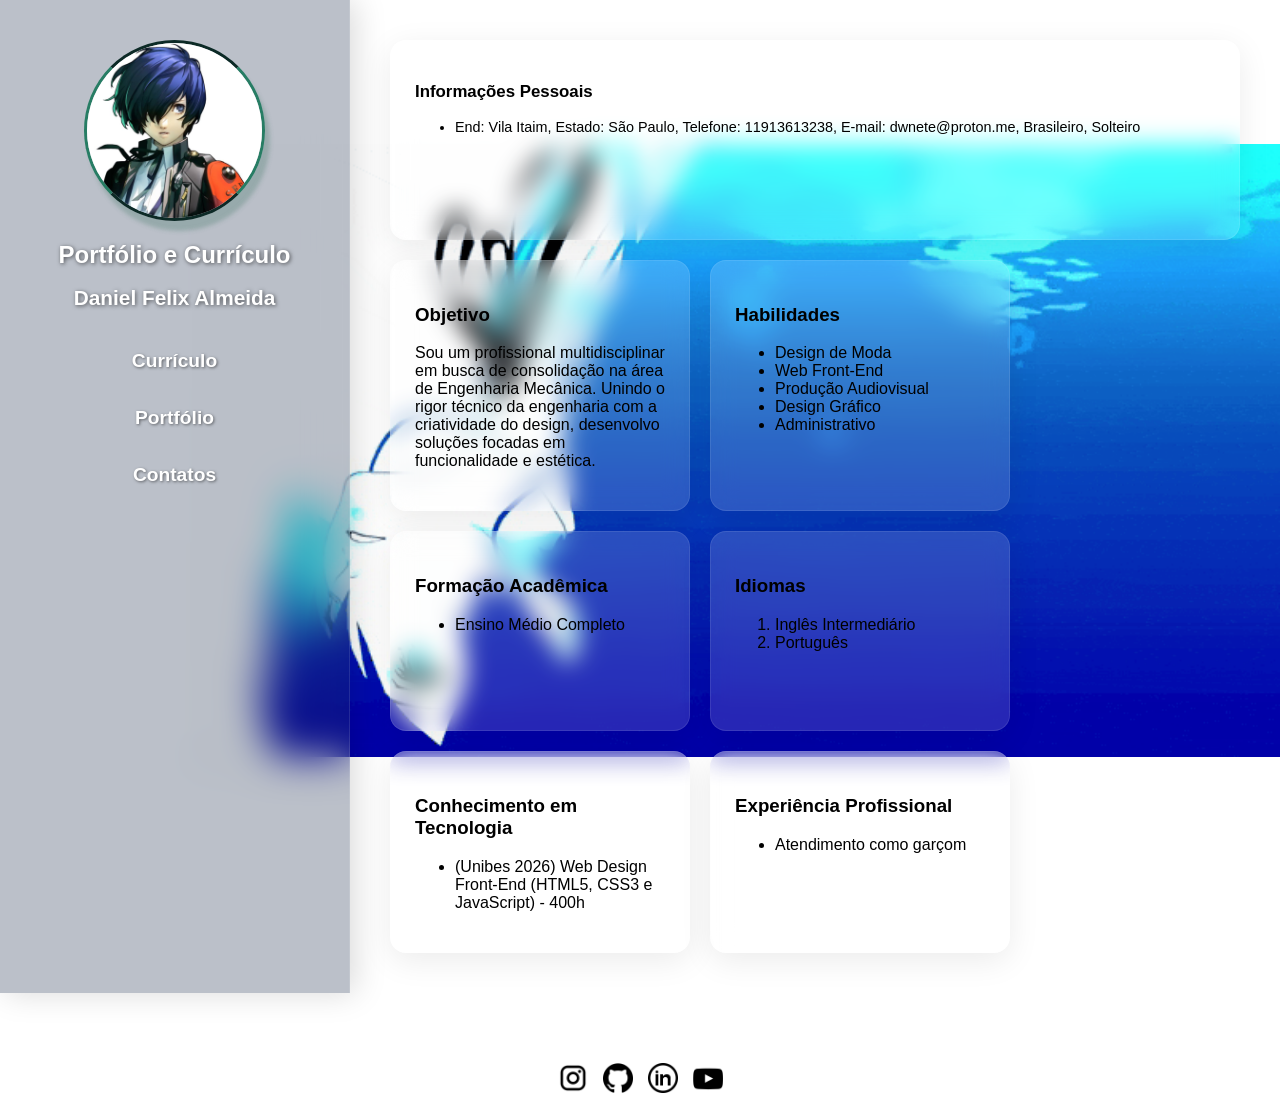
<file: index.html>
<!DOCTYPE html>
<html lang="pt-br">

<head>
    <meta charset="UTF-8">
    <meta name="viewport" content="width=device-width, initial-scale=1.0">
    <link rel="shortcut icon" href="imagens/favicon.ico" type="image/x-icon">
    <link rel="stylesheet" href="style.css">
    <title>Currículo</title>
</head>

<body>

    <header id="menu">
        <img class="logo" src="imagens/☆.jpg" alt="Foto de Daniel Felix" height="175" width="175">

        <h1>Portfólio e Currículo</h1>
        <h2>Daniel Felix Almeida</h2>

        <nav>
            <a class="link" href="index.html">Currículo</a>
            <a class="link" href="portifolio.html">Portfólio</a>
            <a class="link" href="contatos.html">Contatos</a>
        </nav>
    </header>

    <main>
        <div id="info01" class="glass-effect">
            <h3>Informações Pessoais</h3>
            <ul>
                <li>End: Vila Itaim, Estado: São Paulo, Telefone: 11913613238, E-mail: dwnete@proton.me, Brasileiro, Solteiro</li>
            </ul>
        </div>

        <div id="info02" class="glass-effect">
            <h3>Objetivo</h3>
            <p>Sou um profissional multidisciplinar em busca de consolidação na área de Engenharia Mecânica. Unindo o rigor técnico da engenharia com a criatividade do design, desenvolvo soluções focadas em funcionalidade e estética.</p>
        </div>

        <div id="info03" class="glass-effect">
            <h3>Habilidades</h3>
            <ul>
                <li>Design de Moda</li>
                <li>Web Front-End</li>
                <li>Produção Audiovisual</li>
                <li>Design Gráfico</li>
                <li>Administrativo</li>
            </ul>
        </div>

        <div id="info04" class="glass-effect">
            <h3>Formação Acadêmica</h3>
            <ul>
                <li>Ensino Médio Completo</li>
            </ul>
        </div>

        <div id="info05" class="glass-effect">
            <h3>Idiomas</h3>
            <ol>
                <li>Inglês Intermediário</li>
                <li>Português</li>
            </ol>
        </div>

        <div id="info06" class="glass-effect">
            <h3>Conhecimento em Tecnologia</h3>
            <ul>
                <li>(Unibes 2026) Web Design Front-End (HTML5, CSS3 e JavaScript) - 400h</li>
            </ul>
        </div>

        <div id="info07" class="glass-effect">
            <h3>Experiência Profissional</h3>
            <ul>
                <li>Atendimento como garçom</li>
            </ul>
        </div>
    </main>

    <footer id="rp">
        <p>© Portfólio - 2026 | Designer Daniel F. Almeida</p>
        
        <div id="redes">
            <a href="https://www.instagram.com/" target="_blank">
                <img src="imagens/instagram.png" alt="Instagram" class="icon">
            </a>

            <a href="https://github.com/DanielUnibes" target="_blank">
                <img src="imagens/github.png" alt="GitHub" class="icon">
            </a>

            <a href="https://br.linkedin.com/" target="_blank">
                <img src="imagens/linkedin.png" alt="LinkedIn" class="icon"> 
            </a>

            <a href="https://www.youtube.com/@MobilizaBR" target="_blank">
                <img src="imagens/YOUTUBE.png" alt="YouTube" class="icon">
            </a>
        </div>
    </footer>
</body>
</html>
</file>
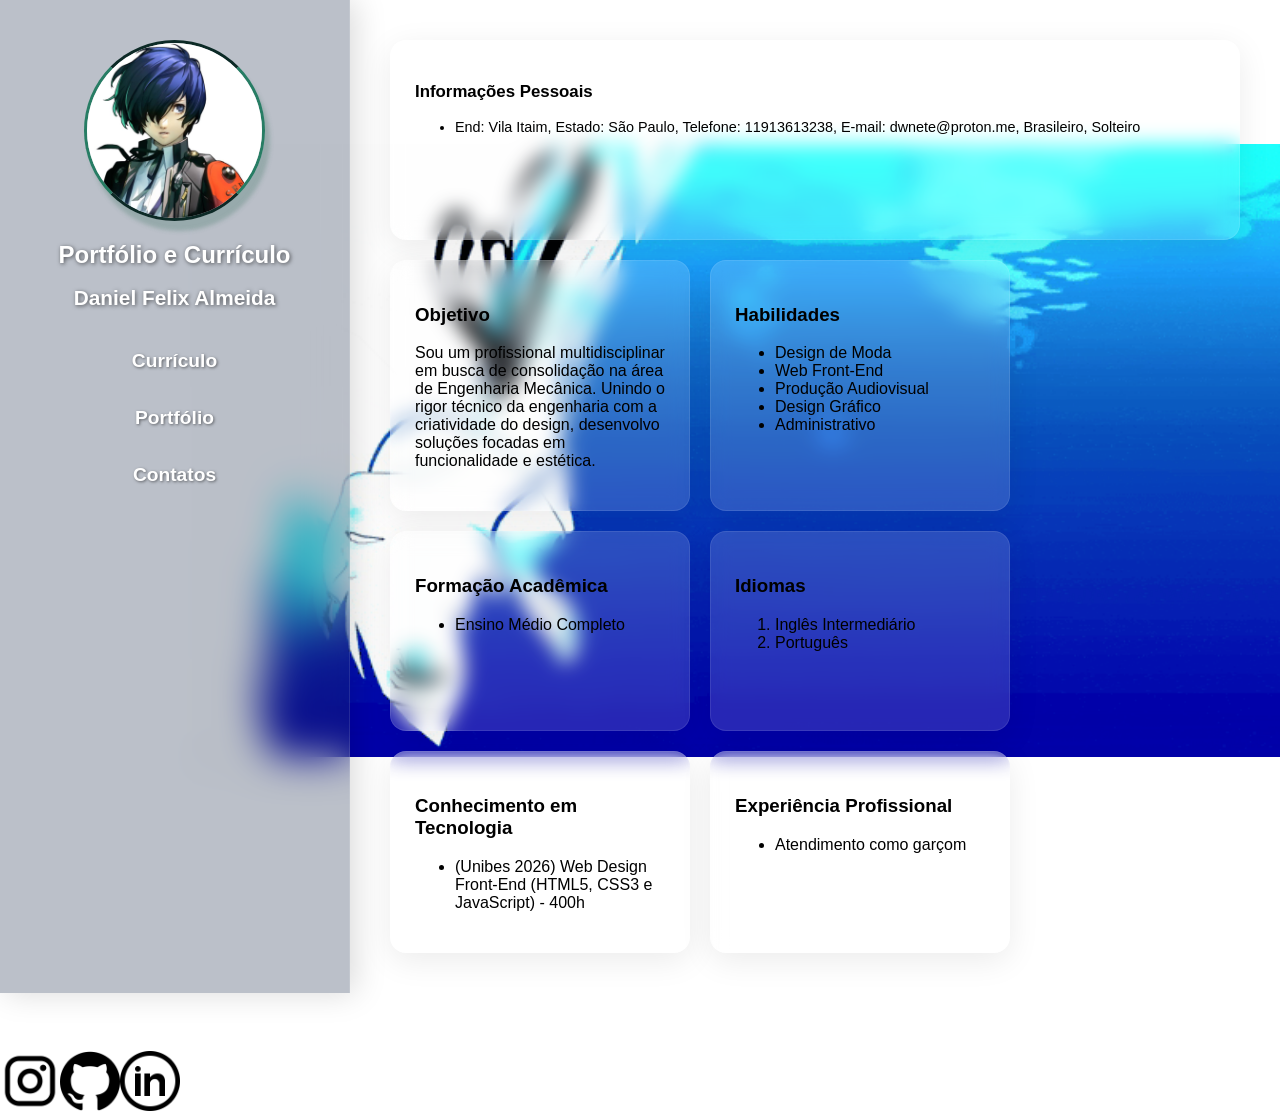
<file: Projeto 05/index.html>
<!DOCTYPE html>
<html lang="pt-br">

<head>
    <meta charset="UTF-8">
    <meta name="viewport" content="width=device-width, initial-scale=1.0">
    <link rel="shortcut icon" href="imagens/favicon.ico" type="image/x-icon">
    <link rel="stylesheet" href="style.css">
    <title>Currículo - Daniel Felix Almeida</title>
</head>

<body>

    <header id="menu">
        <!-- Removido o 'px' dos atributos de tamanho e adicionado um alt mais descritivo -->
        <img class="logo" src="imagens/☆.jpg" alt="Foto de Daniel Felix" height="175" width="175">

        <h1>Portfólio e Currículo</h1>
        <h2>Daniel Felix Almeida</h2>

        <!-- A tag strong foi removida daqui; o negrito deve ser aplicado nos links via CSS -->
        <nav>
            <a class="link" href="index.html">Currículo</a>
            <a class="link" href="portifolio.html">Portfólio</a>
            <a class="link" href="contatos.html">Contatos</a>
        </nav>
    </header>

    <main>
        <div id="info01">
            <h3>Informações Pessoais</h3>
            <ul>
                <li>End: Vila Itaim, Estado: São Paulo, Telefone: 11913613238, E-mail: dwnete@proton.me, Brasileiro, Solteiro</li>
            </ul>
        </div>

        <div id="info02">
            <h3>Objetivo</h3>
            <!-- Substituído a tag 'li' solta por uma tag de parágrafo 'p' -->
            <p>Sou um profissional multidisciplinar em busca de consolidação na área de Engenharia Mecânica. Unindo o rigor técnico da engenharia com a criatividade do design, desenvolvo soluções focadas em funcionalidade e estética.</p>
        </div>

        <div id="info03">
            <h3>Habilidades</h3>
            <ul>
                <li>Design de Moda</li>
                <li>Web Front-End</li>
                <li>Produção Audiovisual</li>
                <li>Design Gráfico</li>
                <li>Administrativo</li>
            </ul>
        </div>

        <div id="info04">
            <h3>Formação Acadêmica</h3>
            <ul>
                <li>Ensino Médio Completo</li>
            </ul>
        </div>

        <div id="info05">
            <h3>Idiomas</h3>
            <ol>
                <li>Inglês Intermediário</li>
                <li>Português</li>
            </ol>
        </div>

        <div id="info06">
            <h3>Conhecimento em Tecnologia</h3>
            <ul>
                <li>(Unibes 2026) Web Design Front-End (HTML5, CSS3 e JavaScript) - 400h</li>
            </ul>
        </div>

        <div id="info07">
            <h3>Experiência Profissional</h3>
            <ul>
                <li>Atendimento como garçom</li>
            </ul>
        </div>
    </main>

     <footer id="rp">© Portfólio - 2026 | Designer Daniel F. Almeida</footer>

     <footer id="redes"> 
       
        <img src="imagens/instagram.png" alt="" height="60px">
         <img src="imagens/github.png" height="60px">
          <img src="imagens/linkedin.png" height="60px"> 
        </footer>

</body>
</html>
</file>
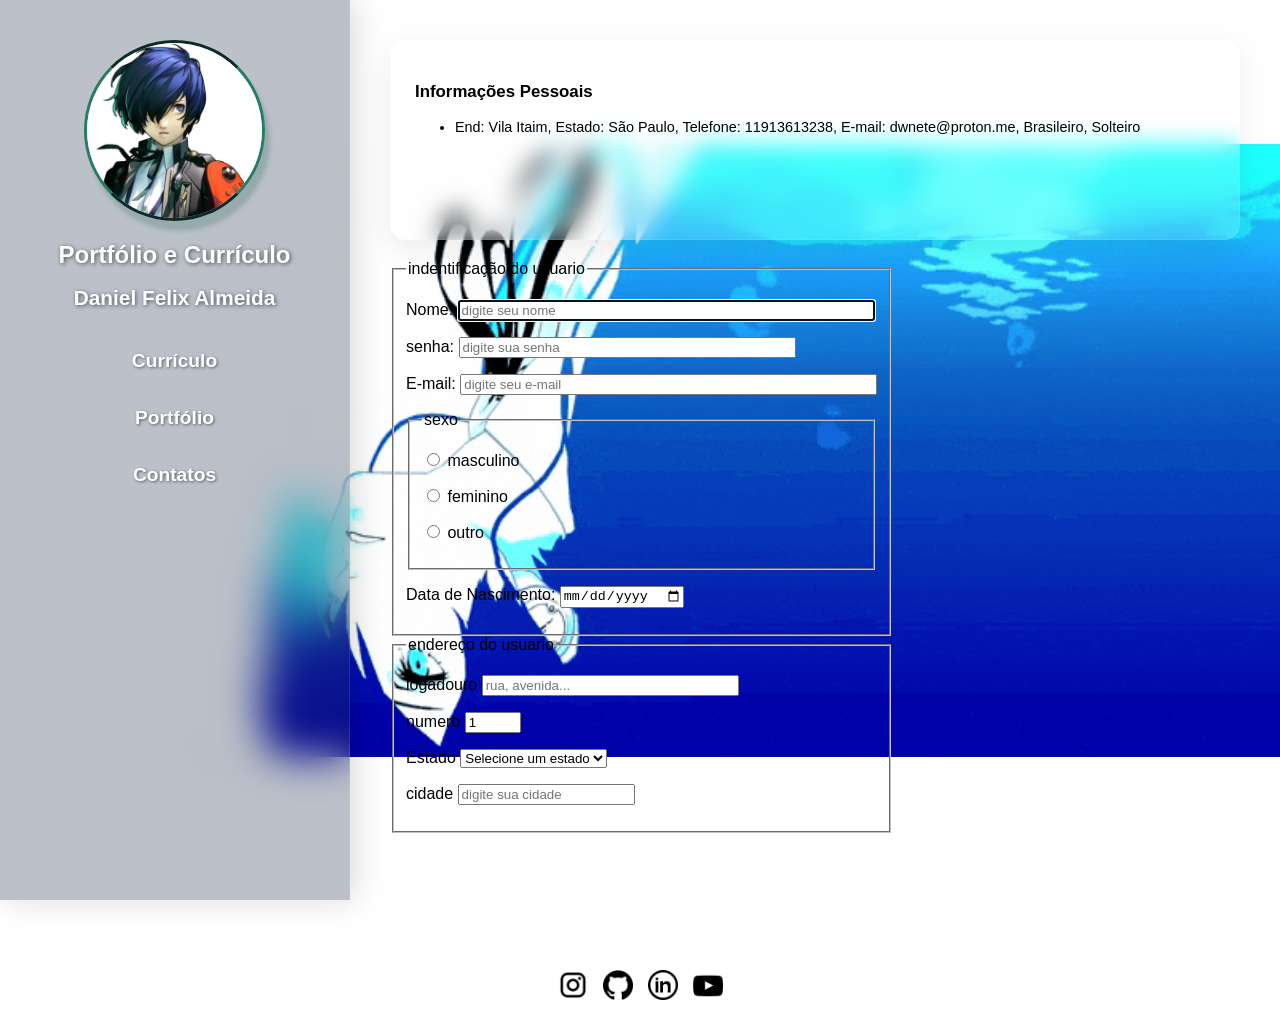
<file: contatos.html>
<!DOCTYPE html>
<html lang="pt-br">

<head>
    <meta charset="UTF-8">
    <meta name="viewport" content="width=device-width, initial-scale=1.0">
    <link rel="shortcut icon" href="imagens/favicon.ico" type="image/x-icon">
    <link rel="stylesheet" href="style.css">
    <title>contatos</title>
</head>

<body>

    <header id="menu">
        <img class="logo" src="imagens/☆.jpg" alt="Foto de Daniel Felix" height="175" width="175">

        <h1>Portfólio e Currículo</h1>
        <h2>Daniel Felix Almeida</h2>

        <nav>
            <a class="link" href="index.html">Currículo</a>
            <a class="link" href="portifolio.html">Portfólio</a>
            <a class="link" href="contatos.html">Contatos</a>
        </nav>
    </header>

    <main>
        <div id="info01" class="glass-effect">
            <h3>Informações Pessoais</h3>
            <ul>
                <li>End: Vila Itaim, Estado: São Paulo, Telefone: 11913613238, E-mail: dwnete@proton.me, Brasileiro, Solteiro</li>
            </ul>
        </div>

        <div>

<fieldset>
    <legend>indentificação do usuario</legend>

    <p>
    <label for="nome">Nome:</label>
    <input type="text" id="cnome" name="nome" size="50px" placeholder="digite seu nome" requered autocomplete="on" autofocus>
    </p>

    <p>
    <label for="password" name="password">senha:</label>
    <input  type="password" size="40" id="40px" name="senha" id="csenha" placeholder="digite sua senha" requered autocomplete="on" autofocus maxlength="8" minlength="4">
    </p>

    <p>
        <label for="email">E-mail:</label>
        <input type="email" id="cemail" name="email" size="50px" placeholder="digite seu e-mail" requered autocomplete="on" autofocus>
    </p>

    <fieldset>
        <legend>sexo</legend>
        <p>
            <input type="radio" name="sexo" id="cm" value="masculino">
            <label for="cm">masculino</label>
        </p>

        <p>
            <input type="radio" name="sexo" id="cf" value="feminino">
            <label for="cf">feminino</label>
        </p>

        <p>
            <input type="radio" name="sexo" id="co" value="outro">
            <label for="co">outro</label>
        </p>
        </fieldset>
        
        <p>
            <label for="data">Data de Nascimento:</label>
        <input type="date" name="data" id="cdata" requered autocomplete="on">
    </p>

    
    
</fieldset>
<fieldset>
    <legend>endereço do usuario</legend>
    
    <p>
        <label for="end">logadouro</label>
        <input type="text" id="cend" name="endereço" size="30px" placeholder="rua, avenida..." requered autocomplete="on" autofocus>
    </p>

    <p>
        <label for="num">numero</label>
        <input type="number" name="num" id="cnum" min="1" max="999" value="1" autofocus requered autocomplete="on">
    </p>
    <p>
        <label for="est">Estado</label>
<select name="est" id="cest" autofocus>
    <option value=""
    >Selecione um estado</option>
    <option value="AC">Acre</option>
    <option value="AL">Alagoas</option>
    <option value="AP">Amapá</option>
    <option value="AM">Amazonas</option>
    <option value="BA">Bahia</option>
    <option value="CE">Ceará</option>
    <option value="DF">Distrito Federal</option>
    <option value="ES">Espírito Santo</option>
    <option value="GO">Goiás</option>
    <option value="MA">Maranhão</option>
    <option value="MT">Mato Grosso</option>
    <option value="MS">Mato Grosso do Sul</option>
    <option value="MG">Minas Gerais</option>
    <option value="PA">Pará</option>
    <option value="PB">Paraíba</option>
    <option value="PR">Paraná</option>
    <option value="PE">Pernambuco</option>
    <option value="PI">Piauí</option>
    <option value="RJ">Rio de Janeiro</option>
    <option value="RN">Rio Grande do Norte</option>
    <option value="RS">Rio Grande do Sul</option>
    <option value="RO">Rondônia</option>
    <option value="RR">Roraima</option>
    <option value="SC">Santa Catarina</option>
    <option value="SP">São Paulo</option>
    <option value="SE">Sergipe</option>
    <option value="TO">Tocantins</option>
</select>
        </select>
    </p>

    <p>
<label for="cidade">cidade</label>
<input type="text" id="ccidade" name="cidade size="30px" placeholder="digite sua cidade" requered autocomplete="on" autofocus>
    </p>

</fieldset>
</div>
</main>
    


    <footer id="rp">
        <p>© Portfólio - 2026 | Designer Daniel F. Almeida</p>
        
        
        <div id="redes">
            <a href="https://www.instagram.com/" target="_blank">
                <img src="imagens/instagram.png" alt="Instagram" class="icon">
            </a>

            <a href="https://github.com/DanielUnibes" target="_blank">
                <img src="imagens/github.png" alt="GitHub" class="icon">
            </a>

            <a href="https://br.linkedin.com/" target="_blank">
                <img src="imagens/linkedin.png" alt="LinkedIn" class="icon"> 
            </a>

            <a href="https://www.youtube.com/@MobilizaBR" target="_blank">
                <img src="imagens/YOUTUBE.png" alt="YouTube" class="icon">
            </a>
        </div>
    </footer>
</body>
</html>
</file>
<file: style.css>
body {
    background-color: #ffffff;
    background-image: url('imagens/Persona3.gif');
    background-size: 85%;
    background-repeat: no-repeat;
    background-position: right;
    background-attachment: fixed;
    margin: 0;
    font-family: Arial, sans-serif;
    display: flex;
    flex-wrap: wrap;
}


.glass-effect {
    background-color: rgba(255, 255, 255, 0.15); 
    backdrop-filter: blur(12px);
    -webkit-backdrop-filter: blur(12px);
    border: 1px solid rgba(255, 255, 255, 0.089);
    box-shadow: 0 8px 32px 0 rgba(0, 0, 0, 0.08);
}


#menu {
    background-color: rgba(32, 47, 77, 0.3);
    backdrop-filter: blur(20px);
    -webkit-backdrop-filter: blur(20px);
    border-right: 1px solid rgba(255, 255, 255, 0.1);
    width: 350px;
    min-height: 100vh;
    text-align: center;
    box-shadow: 5px 0px 30px rgba(0, 0, 0, 0.15);
    box-sizing: border-box;
    z-index: 10;
}

.logo {
    border-radius: 50%;
    border: 3px solid;
    border-color: #0c2a26 #277d64;
    margin-top: 40px;
    box-shadow: 5px 10px 4px rgba(67, 119, 104, 0.3);
}


h1, h2 {
    font-size: 1.5rem;
    font-family: "Copperplate Gothic Light", sans-serif;
    color: #ffffff;
    padding: 0 10px;
    text-shadow: 1px 1px 4px rgba(0, 0, 0, 0.6);
}

h2 {
    font-size: 1.3rem;
}


nav {
    display: flex;
    flex-direction: column;
    gap: 15px;
    margin-top: 30px;
    padding: 0 20px;
}

.link {
    text-decoration: none;
    font-size: 1.2rem;
    font-weight: bold;
    color: #ffffff;
    padding: 10px;
    border-radius: 5px;
    transition: all 0.2s ease;
    text-shadow: 1px 1px 3px rgba(0, 0, 0, 0.5);
}

.link:hover {
    background-color: #0460cd;
    color: white;
    font-size: 1.3rem;
}


main {
    flex: 1;
    min-width: 300px;
    display: flex;
    flex-wrap: wrap;
    gap: 20px;
    padding: 40px;
    align-content: flex-start;
}


#info01, #info02, #info03, #info04, #info05, #info06, #info07 {
    border-radius: 1rem;
    padding: 1.5rem;
    width: 300px;
    min-height: 200px;
    box-sizing: border-box;
}


#info01 {
    width: 100%;
    font-size: 0.9rem;
}


#rp {
    width: 100%;
    text-align: center;
    padding: 20px;
    color: white;
    margin-top: auto;
    background-color: rgba(255, 255, 255, 0.041); 
    backdrop-filter: blur(16px);
    -webkit-backdrop-filter: blur(16px);
    clear: both;
}

#redes {
    display: flex;
    justify-content: center;
    gap: 15px; 
}

.icon {
    display: inline-block;
    height: 30px;
    width: 30px;
    transition: transform 0.2s ease-in-out; 
}

a:hover .icon {
    transform: scale(1.3); 
    filter: invert(100%);
}

#projetos{
    height: 50px;
    width: 90%;
    border-radius: 1rem;
    justify-content: center;
}
</file>
<file: Projeto 05/style.css>
/* Configurações Gerais da Página */
body {
    background-color: #ffffff;
    background-image: url('imagens/Persona3.gif');
    background-size: 85%;
    background-repeat: no-repeat;
    background-position: right;
    background-attachment: fixed;
    margin: 0;
    font-family: Arial, sans-serif;
    display: flex;
    flex-wrap: wrap;
}

/* Imagem de Perfil */
.logo {
    border-radius: 50%;
    border: 3px solid;
    border-color: #0c2a26 #277d64;
}

/* Menu Lateral (Header) - Ultra Transparente */
#menu {
    /* Opacidade reduzida para 30% (0.3) */
    background-color: rgba(32, 47, 77, 0.3);
    
    /* Desfoque aumentado para dar mais contraste ao texto */
    backdrop-filter: blur(20px);
    -webkit-backdrop-filter: blur(20px);
    
    border-right: 1px solid rgba(255, 255, 255, 0.1);
    width: 350px;
    min-height: 100vh;
    text-align: center;
    box-shadow: 5px 0px 30px rgba(0, 0, 0, 0.15);
    box-sizing: border-box;
    z-index: 10;
}

.logo {
    margin-top: 40px;
    box-shadow: 5px 10px 4px rgba(67, 119, 104, 0.3);
}

/* Títulos do Menu */
h1, h2 {
    font-size: 1.5rem;
    font-family: "Copperplate Gothic Light", sans-serif;
    color: #ffffff;
    padding: 0 10px;
    text-shadow: 1px 1px 4px rgba(0, 0, 0, 0.6); /* Sombra no texto para ajudar a leitura na transparência */
}

h2 {
    font-size: 1.3rem;
}

/* Container dos Links */
nav {
    display: flex;
    flex-direction: column;
    gap: 15px;
    margin-top: 30px;
    padding: 0 20px;
}

/* Links do Menu */
.link {
    text-decoration: none;
    font-size: 1.2rem;
    font-weight: bold;
    color: #ffffff;
    padding: 10px;
    border-radius: 5px;
    transition: all 0.2s ease;
    text-shadow: 1px 1px 3px rgba(0, 0, 0, 0.5);
}

/* Efeito Hover nos Links */
.link:hover {
    background-color: rgb(0, 0, 255);
    color: white;
    font-size: 1.3rem;
}

/* Área de Conteúdo Principal */
main {
    flex: 1;
    min-width: 300px;
    display: flex;
    flex-wrap: wrap;
    gap: 20px;
    padding: 40px;
    align-content: flex-start;
}

/* Cards de Informação - Ultra Transparentes */
#info01, #info02, #info03, #info04, #info05, #info06, #info07 {
    /* Opacidade reduzida para 15% (0.15) */
    background-color: rgba(255, 255, 255, 0.15); 
    
    /* Desfoque aumentado para criar um visual de vidro fino e sofisticado */
    backdrop-filter: blur(10px);
    -webkit-backdrop-filter: blur(16px);
    
    border: 1px solid rgba(255, 255, 255, 0.089);
    border-radius: 1rem;
    padding: 1.5rem;
    width: 300px;
    min-height: 200px;
    box-sizing: border-box;
    box-shadow: 0 8px 32px 0 rgba(0, 0, 0, 0.08);
}

/* Card de Informações Pessoais */
#info01 {
    width: 100%;
    font-size: 0.9rem;
}

/* Rodapé da Página */
#rp{
    width: 100%;
    text-align: center;
    padding: 20px;
    background-color: #202f4d;
    color: white;
    margin-top: auto;
    background-color: rgba(255, 255, 255, 0.041); 
    backdrop-filter: blur(16px);
    -webkit-backdrop-filter: blur(16px);
    clear: both;
}

#redes{
    display: flex;
   justify-content: center;
   
}
</file>
